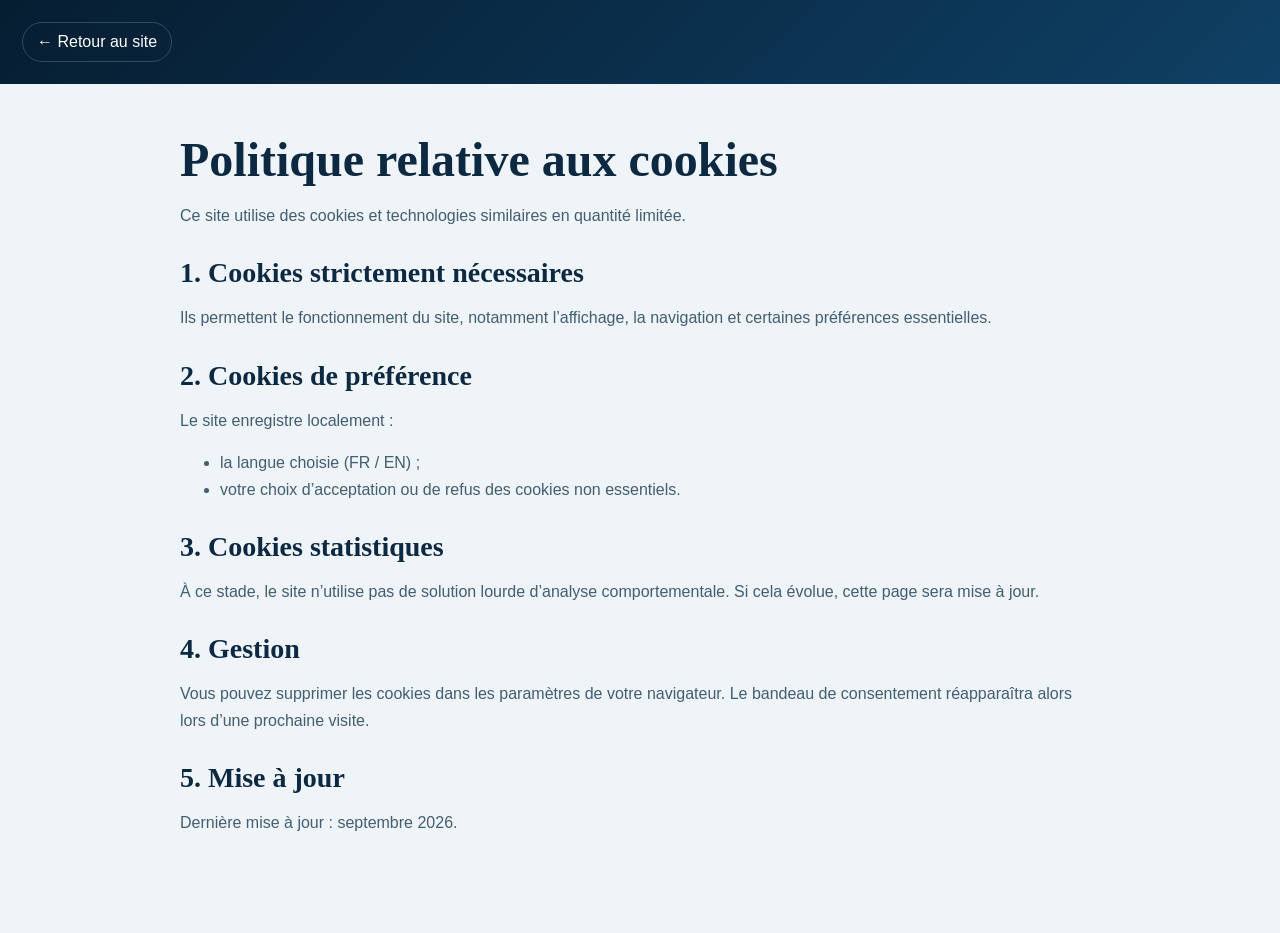
<file: cookies.html>
<!doctype html><html lang="fr"><head><meta charset="utf-8"><meta name="viewport" content="width=device-width,initial-scale=1"><title>Politique relative aux cookies — Martin Goranov</title><link rel="icon" type="image/svg+xml" href="assets/favicon.svg"><style>body{margin:0;font-family:Inter,Arial,sans-serif;background:#eef4f7;color:#0d2942}main{max-width:920px;margin:auto;padding:48px 22px 80px}h1,h2{font-family:Georgia,serif;margin:0 0 16px}h1{font-size:48px}h2{margin-top:28px;font-size:28px}p,li{line-height:1.65;color:#435d71}a{color:#0a64a1}header{background:linear-gradient(135deg,#061d31,#0f4065);color:#fff;padding:22px}header a{color:#fff;text-decoration:none;border:1px solid rgba(255,255,255,.18);padding:10px 14px;border-radius:999px;display:inline-block}</style></head><body><header><a href="index.html">← Retour au site</a></header><main><h1>Politique relative aux cookies</h1><p>Ce site utilise des cookies et technologies similaires en quantité limitée.</p><h2>1. Cookies strictement nécessaires</h2><p>Ils permettent le fonctionnement du site, notamment l’affichage, la navigation et certaines préférences essentielles.</p><h2>2. Cookies de préférence</h2><p>Le site enregistre localement :</p><ul><li>la langue choisie (FR / EN) ;</li><li>votre choix d’acceptation ou de refus des cookies non essentiels.</li></ul><h2>3. Cookies statistiques</h2><p>À ce stade, le site n’utilise pas de solution lourde d’analyse comportementale. Si cela évolue, cette page sera mise à jour.</p><h2>4. Gestion</h2><p>Vous pouvez supprimer les cookies dans les paramètres de votre navigateur. Le bandeau de consentement réapparaîtra alors lors d’une prochaine visite.</p><h2>5. Mise à jour</h2><p>Dernière mise à jour : septembre 2026.</p></main></body></html>
</file>
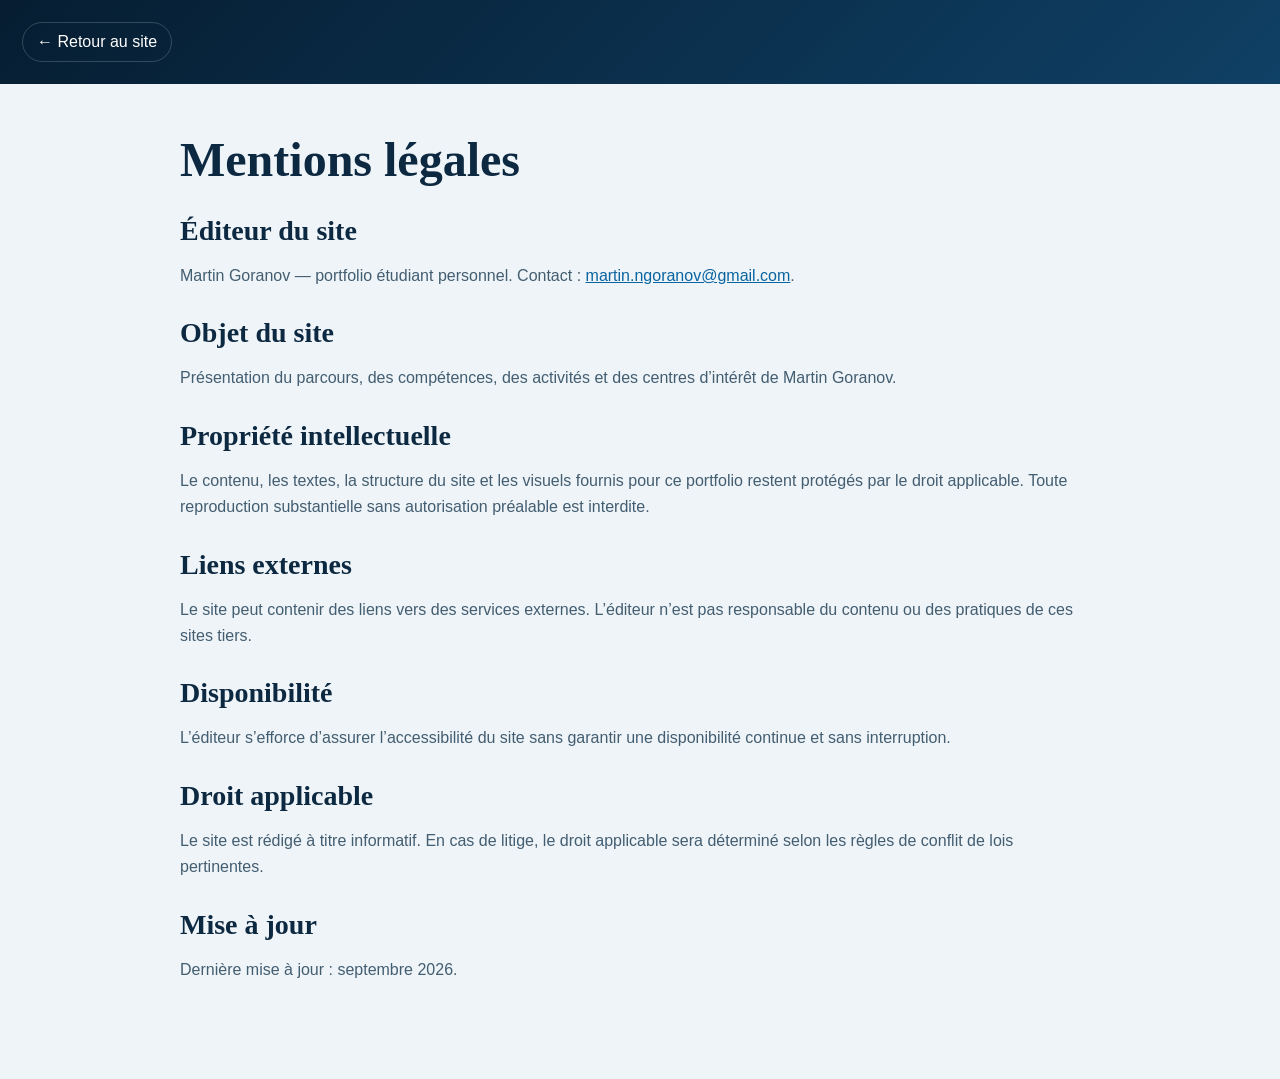
<file: legal.html>
<!doctype html><html lang="fr"><head><meta charset="utf-8"><meta name="viewport" content="width=device-width,initial-scale=1"><title>Mentions légales — Martin Goranov</title><link rel="icon" type="image/svg+xml" href="assets/favicon.svg"><style>body{margin:0;font-family:Inter,Arial,sans-serif;background:#eef4f7;color:#0d2942}main{max-width:920px;margin:auto;padding:48px 22px 80px}h1,h2{font-family:Georgia,serif;margin:0 0 16px}h1{font-size:48px}h2{margin-top:28px;font-size:28px}p,li{line-height:1.65;color:#435d71}a{color:#0a64a1}header{background:linear-gradient(135deg,#061d31,#0f4065);color:#fff;padding:22px}header a{color:#fff;text-decoration:none;border:1px solid rgba(255,255,255,.18);padding:10px 14px;border-radius:999px;display:inline-block}</style></head><body><header><a href="index.html">← Retour au site</a></header><main><h1>Mentions légales</h1><h2>Éditeur du site</h2><p>Martin Goranov — portfolio étudiant personnel. Contact : <a href="mailto:martin.ngoranov@gmail.com">martin.ngoranov@gmail.com</a>.</p><h2>Objet du site</h2><p>Présentation du parcours, des compétences, des activités et des centres d’intérêt de Martin Goranov.</p><h2>Propriété intellectuelle</h2><p>Le contenu, les textes, la structure du site et les visuels fournis pour ce portfolio restent protégés par le droit applicable. Toute reproduction substantielle sans autorisation préalable est interdite.</p><h2>Liens externes</h2><p>Le site peut contenir des liens vers des services externes. L’éditeur n’est pas responsable du contenu ou des pratiques de ces sites tiers.</p><h2>Disponibilité</h2><p>L’éditeur s’efforce d’assurer l’accessibilité du site sans garantir une disponibilité continue et sans interruption.</p><h2>Droit applicable</h2><p>Le site est rédigé à titre informatif. En cas de litige, le droit applicable sera déterminé selon les règles de conflit de lois pertinentes.</p><h2>Mise à jour</h2><p>Dernière mise à jour : septembre 2026.</p></main></body></html>
</file>
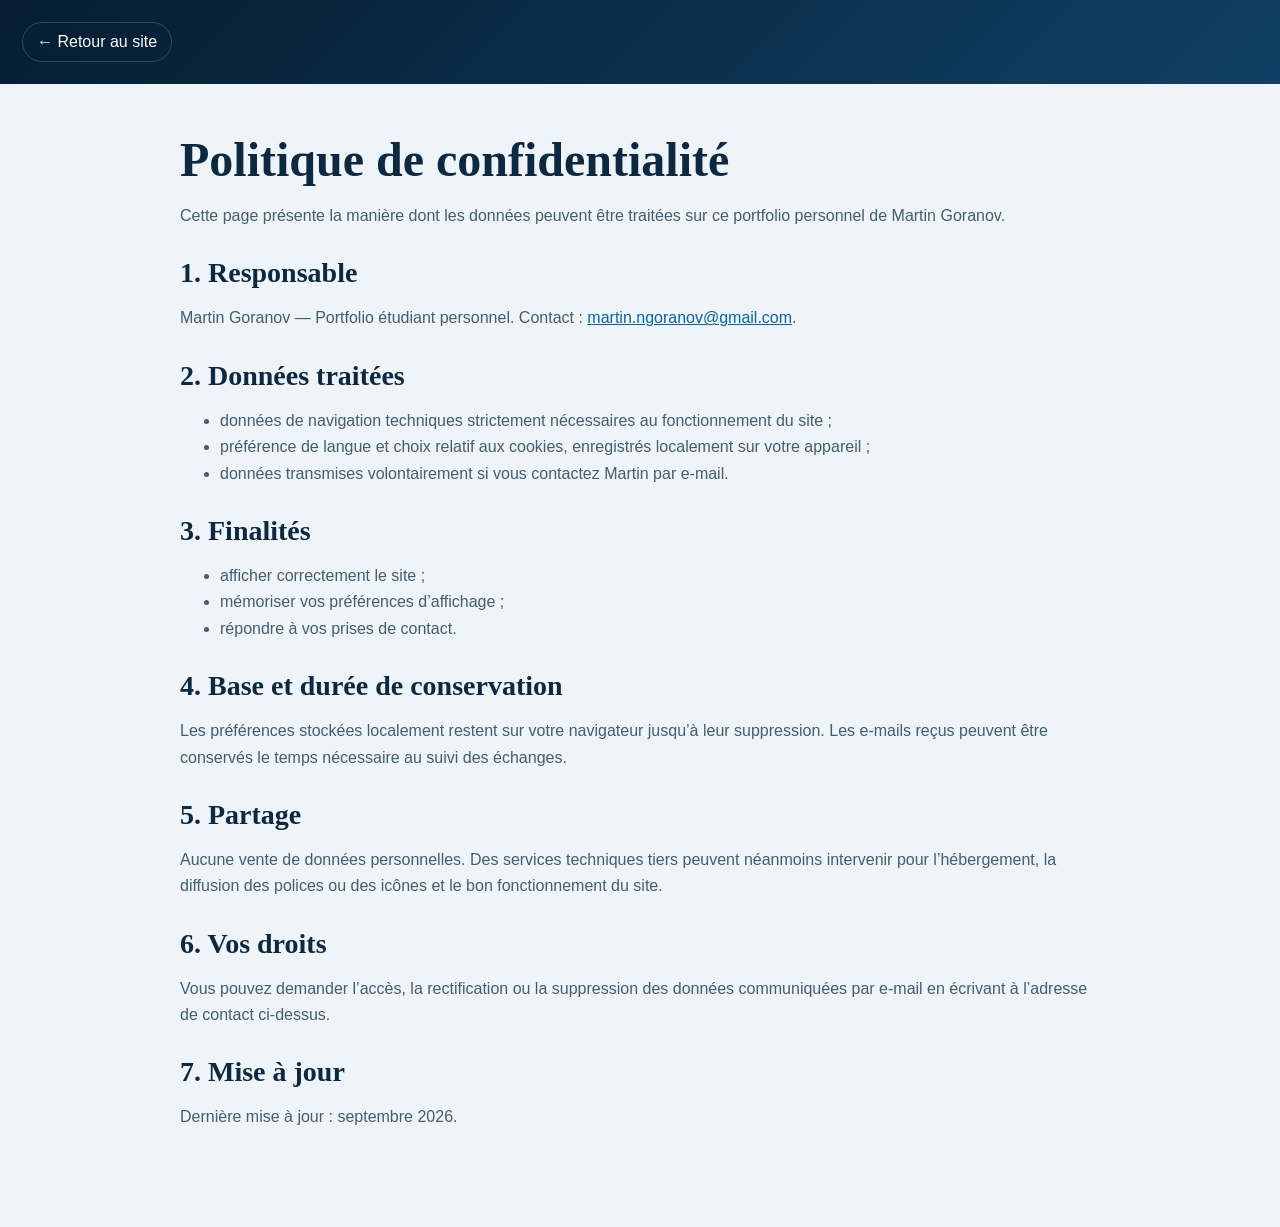
<file: privacy.html>
<!doctype html><html lang="fr"><head><meta charset="utf-8"><meta name="viewport" content="width=device-width,initial-scale=1"><title>Politique de confidentialité — Martin Goranov</title><link rel="icon" type="image/svg+xml" href="assets/favicon.svg"><style>body{margin:0;font-family:Inter,Arial,sans-serif;background:#eef4f7;color:#0d2942}main{max-width:920px;margin:auto;padding:48px 22px 80px}h1,h2{font-family:Georgia,serif;margin:0 0 16px}h1{font-size:48px}h2{margin-top:28px;font-size:28px}p,li{line-height:1.65;color:#435d71}a{color:#0a64a1}header{background:linear-gradient(135deg,#061d31,#0f4065);color:#fff;padding:22px}header a{color:#fff;text-decoration:none;border:1px solid rgba(255,255,255,.18);padding:10px 14px;border-radius:999px;display:inline-block}</style></head><body><header><a href="index.html">← Retour au site</a></header><main><h1>Politique de confidentialité</h1><p>Cette page présente la manière dont les données peuvent être traitées sur ce portfolio personnel de Martin Goranov.</p><h2>1. Responsable</h2><p>Martin Goranov — Portfolio étudiant personnel. Contact : <a href="mailto:martin.ngoranov@gmail.com">martin.ngoranov@gmail.com</a>.</p><h2>2. Données traitées</h2><ul><li>données de navigation techniques strictement nécessaires au fonctionnement du site ;</li><li>préférence de langue et choix relatif aux cookies, enregistrés localement sur votre appareil ;</li><li>données transmises volontairement si vous contactez Martin par e-mail.</li></ul><h2>3. Finalités</h2><ul><li>afficher correctement le site ;</li><li>mémoriser vos préférences d’affichage ;</li><li>répondre à vos prises de contact.</li></ul><h2>4. Base et durée de conservation</h2><p>Les préférences stockées localement restent sur votre navigateur jusqu’à leur suppression. Les e-mails reçus peuvent être conservés le temps nécessaire au suivi des échanges.</p><h2>5. Partage</h2><p>Aucune vente de données personnelles. Des services techniques tiers peuvent néanmoins intervenir pour l’hébergement, la diffusion des polices ou des icônes et le bon fonctionnement du site.</p><h2>6. Vos droits</h2><p>Vous pouvez demander l’accès, la rectification ou la suppression des données communiquées par e-mail en écrivant à l’adresse de contact ci-dessus.</p><h2>7. Mise à jour</h2><p>Dernière mise à jour : septembre 2026.</p></main></body></html>
</file>
